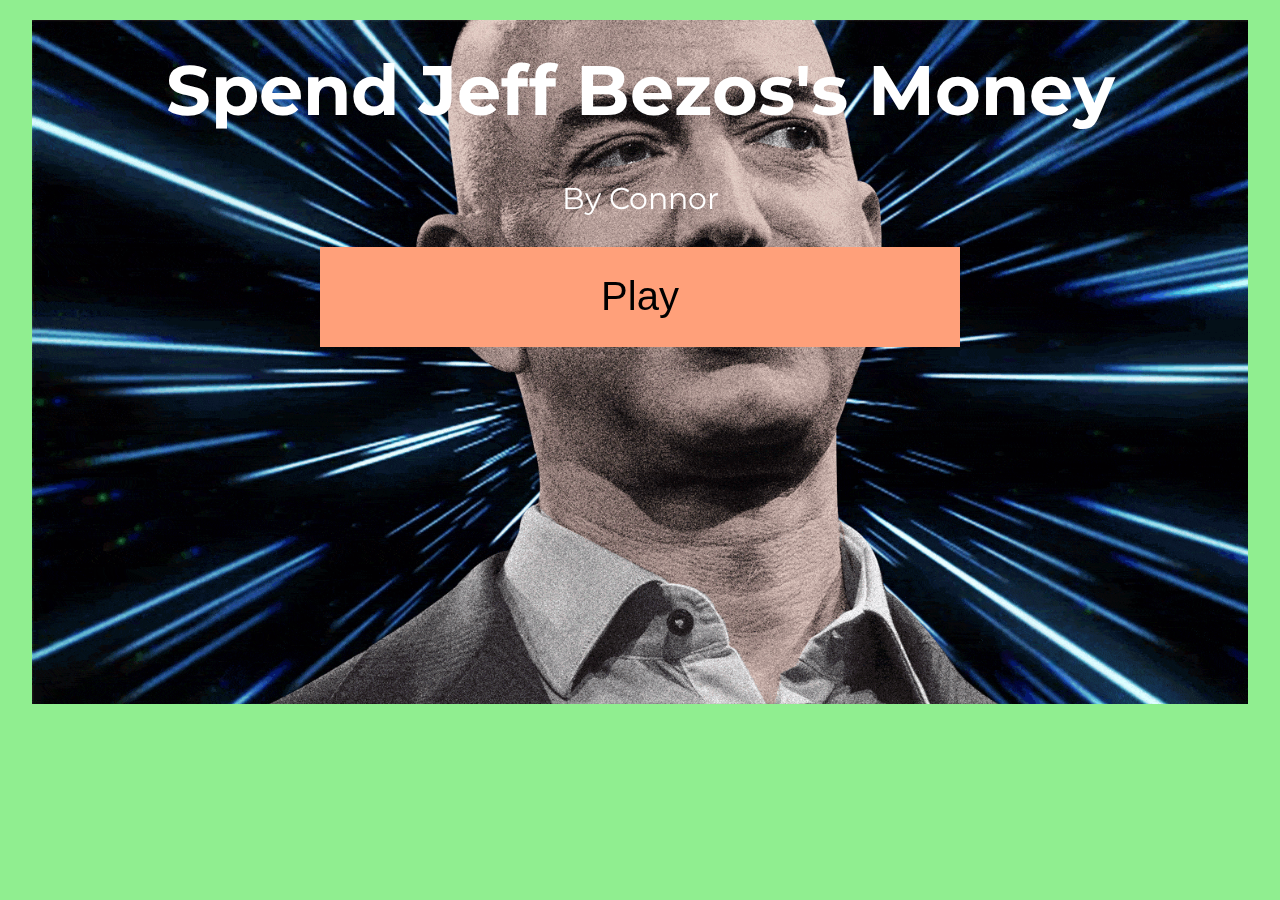
<file: index.html>
<!DOCTYPE html>
<html lang="en">
  <head>
    <meta charset="UTF-8" />
    <meta http-equiv="X-UA-Compatible" content="IE=edge" />
    <meta name="viewport" content="width=device-width, initial-scale=1.0" />
    <title>Document</title>
    <link rel="stylesheet" href="intro.css" />
    <link rel="preconnect" href="https://fonts.googleapis.com" />
    <link rel="preconnect" href="https://fonts.gstatic.com" crossorigin />
    <link
      href="https://fonts.googleapis.com/css2?family=Montserrat:wght@700&display=swap"
      rel="stylesheet"
    />
    <link rel="icon" href="./Icon.png" />
  </head>
  <body>
    <script>
      function Play() {
        window.location.replace("game.html");
      }
    </script>
    <h1>Spend Jeff Bezos's Money</h1>
    <p class="Sub-Title">By Connor</p>
    <button onclick="Play()" class="Play-Button">Play</button>
    <img src="./Intro.gif" alt="" />
  </body>
</html>
</file>
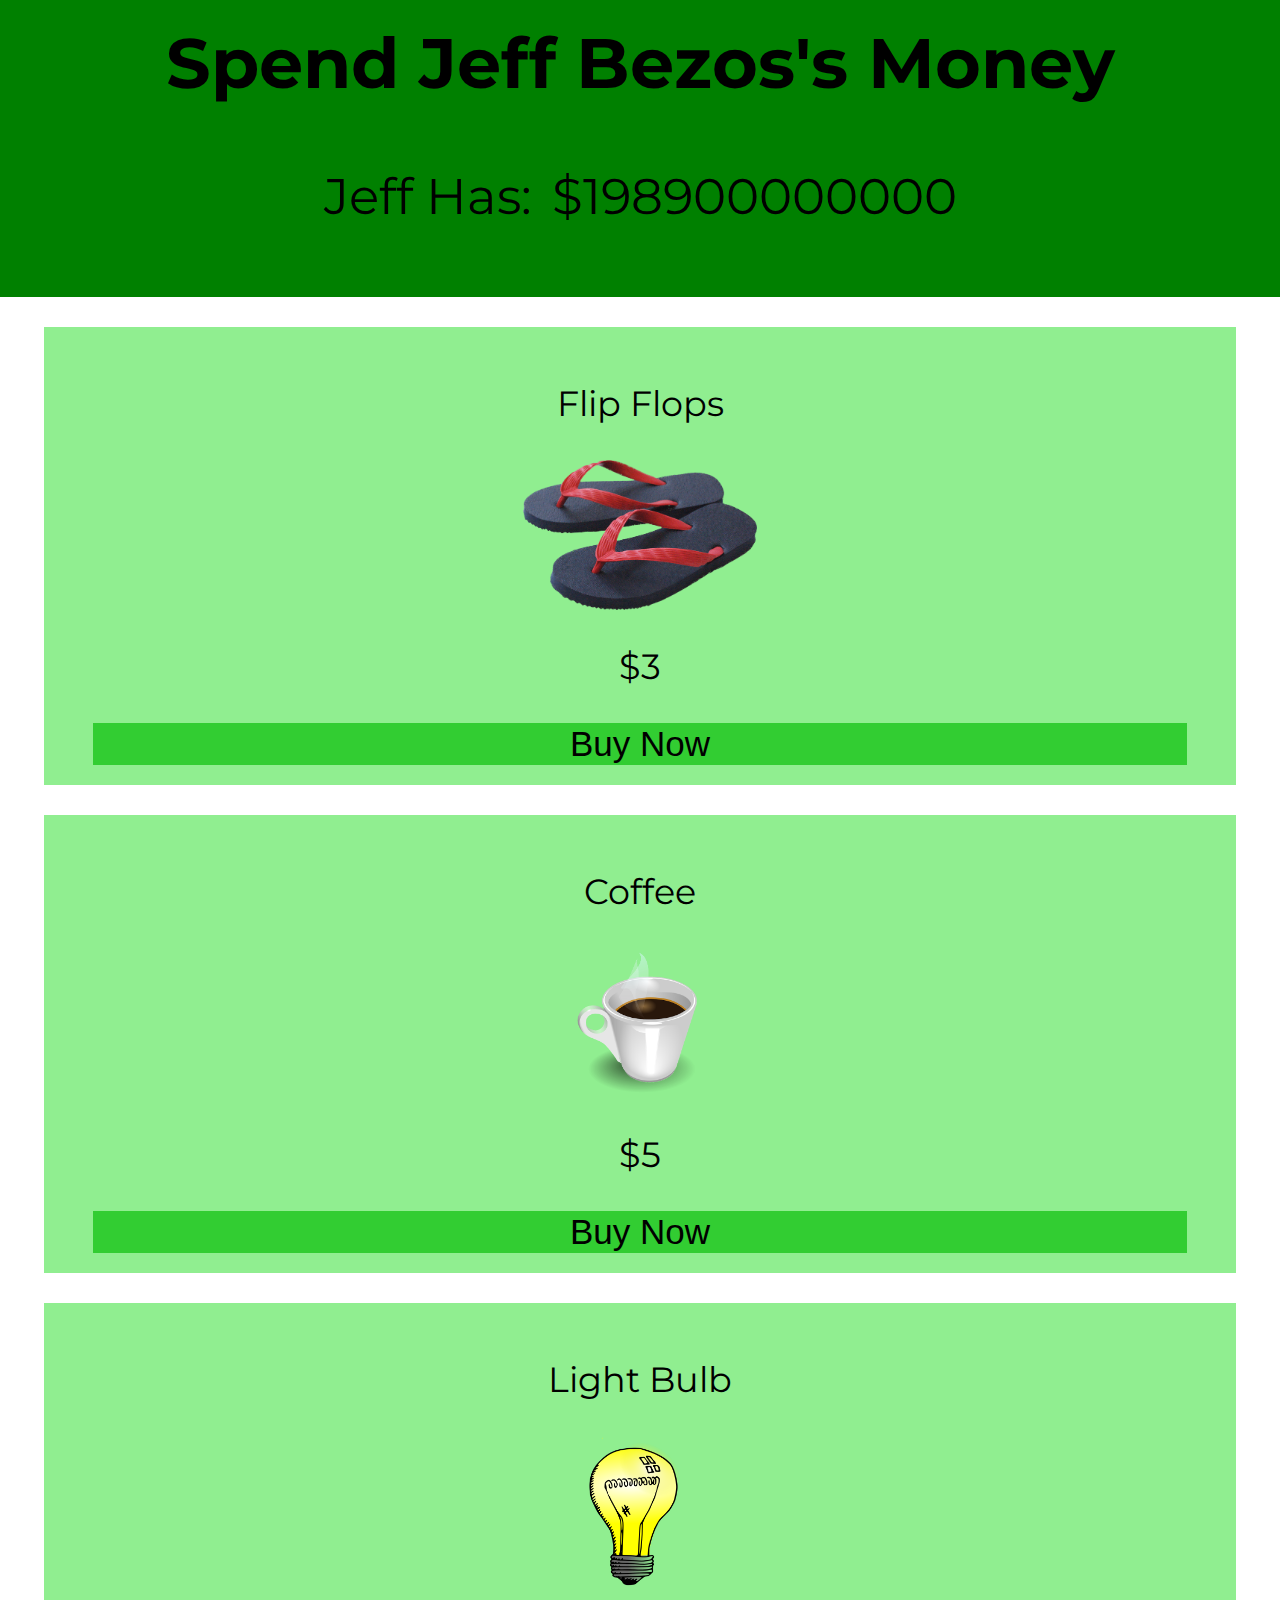
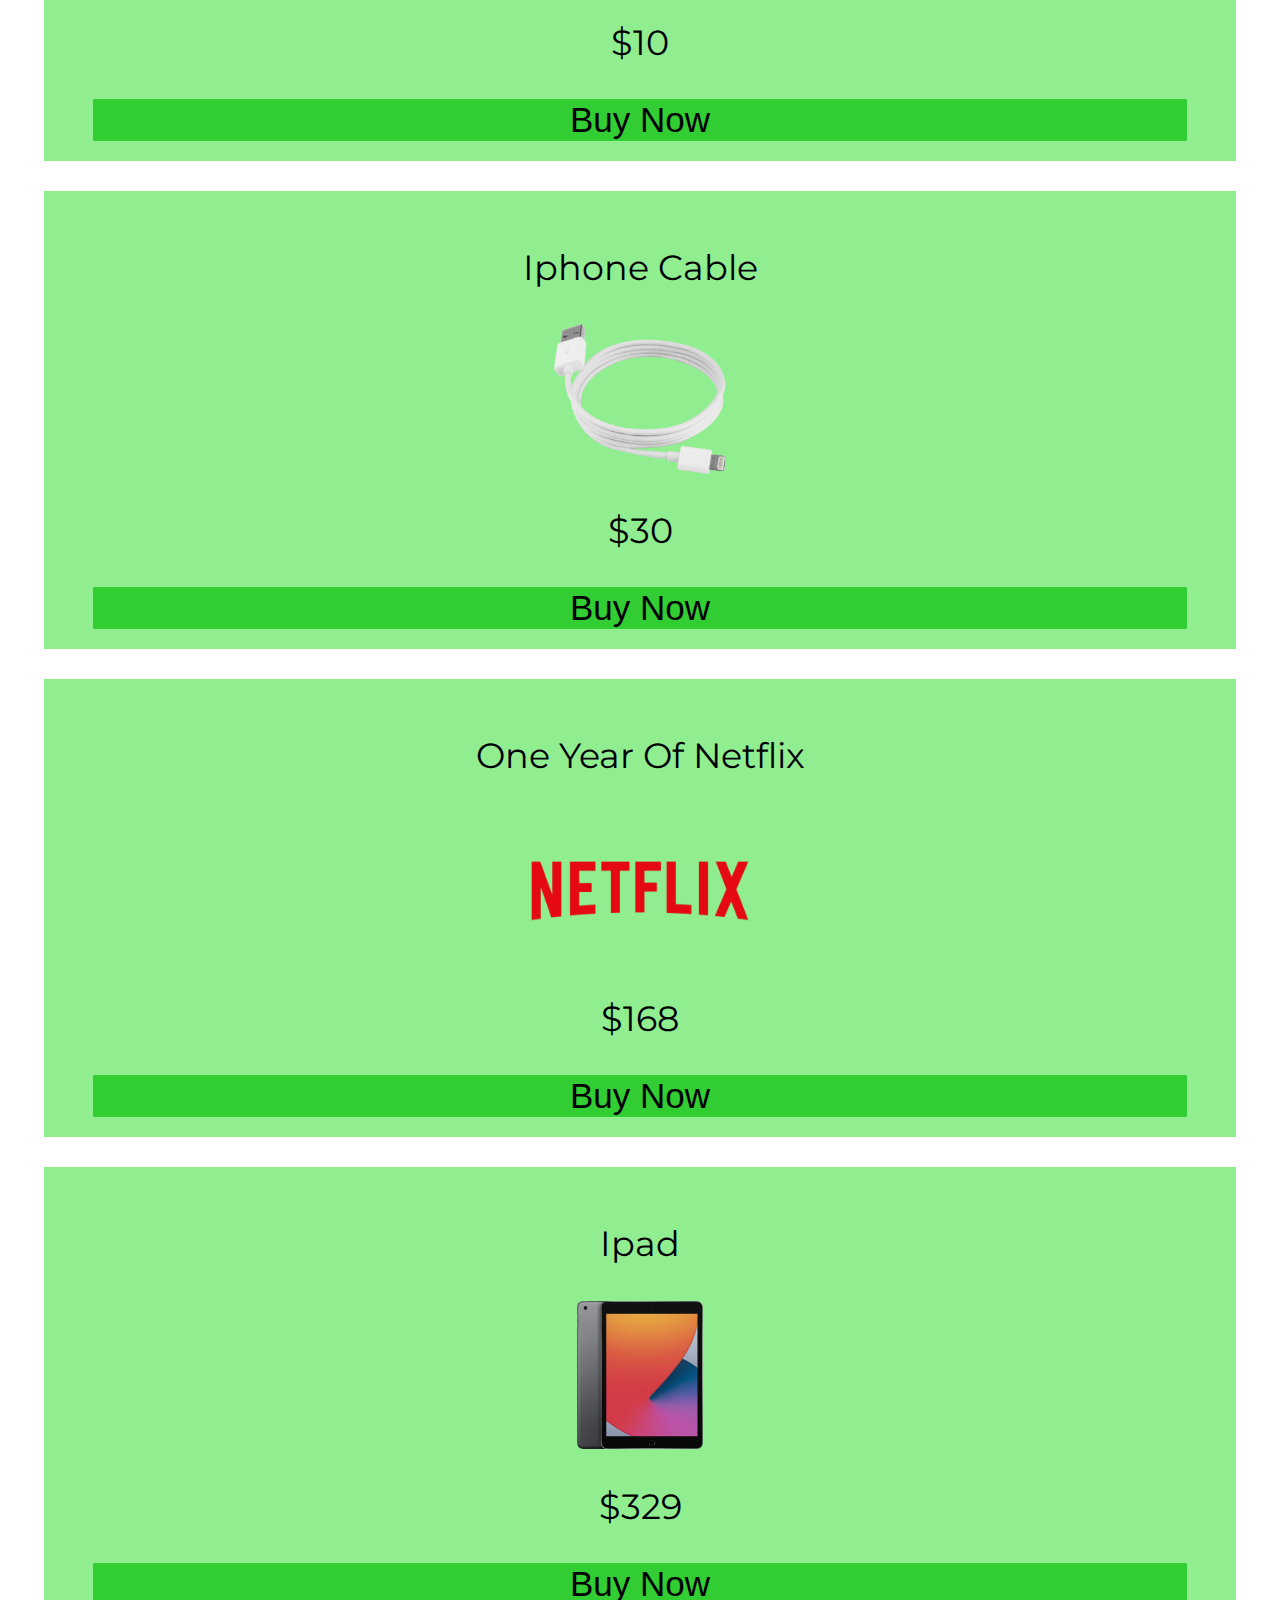
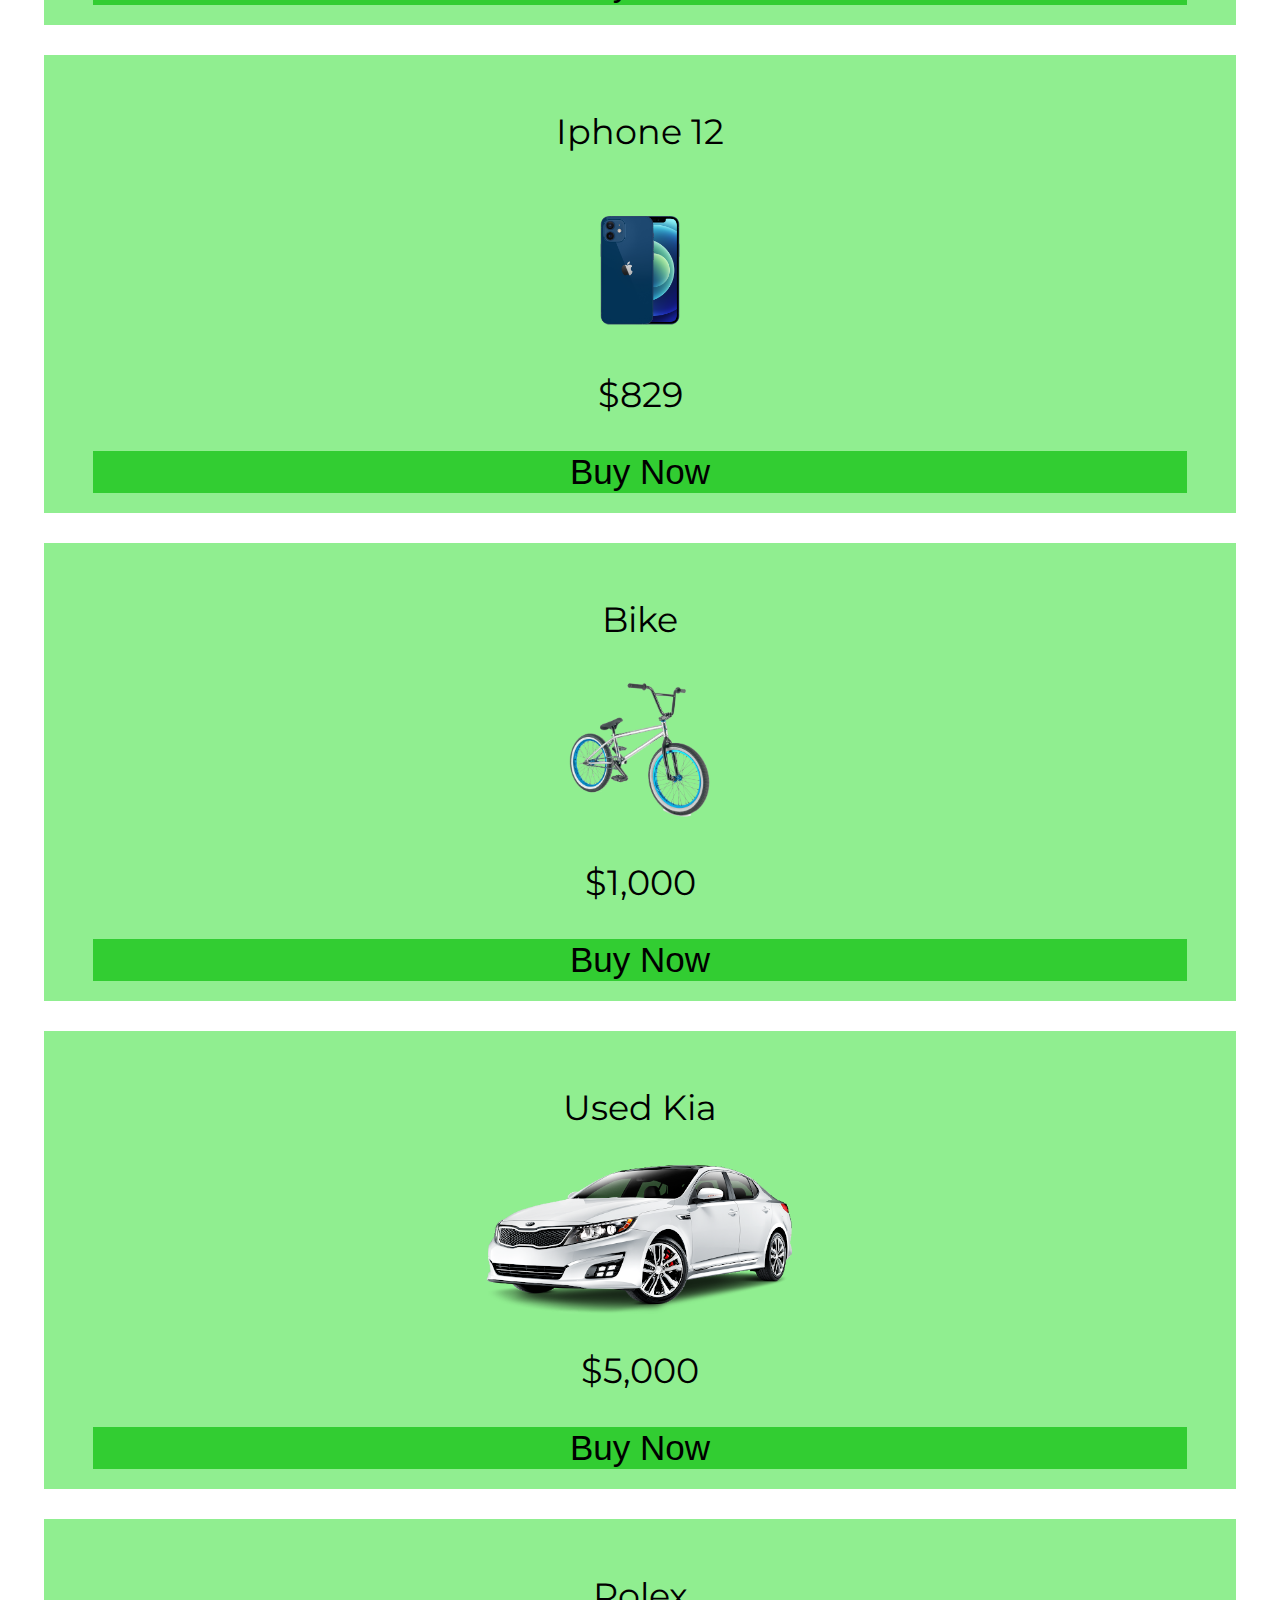
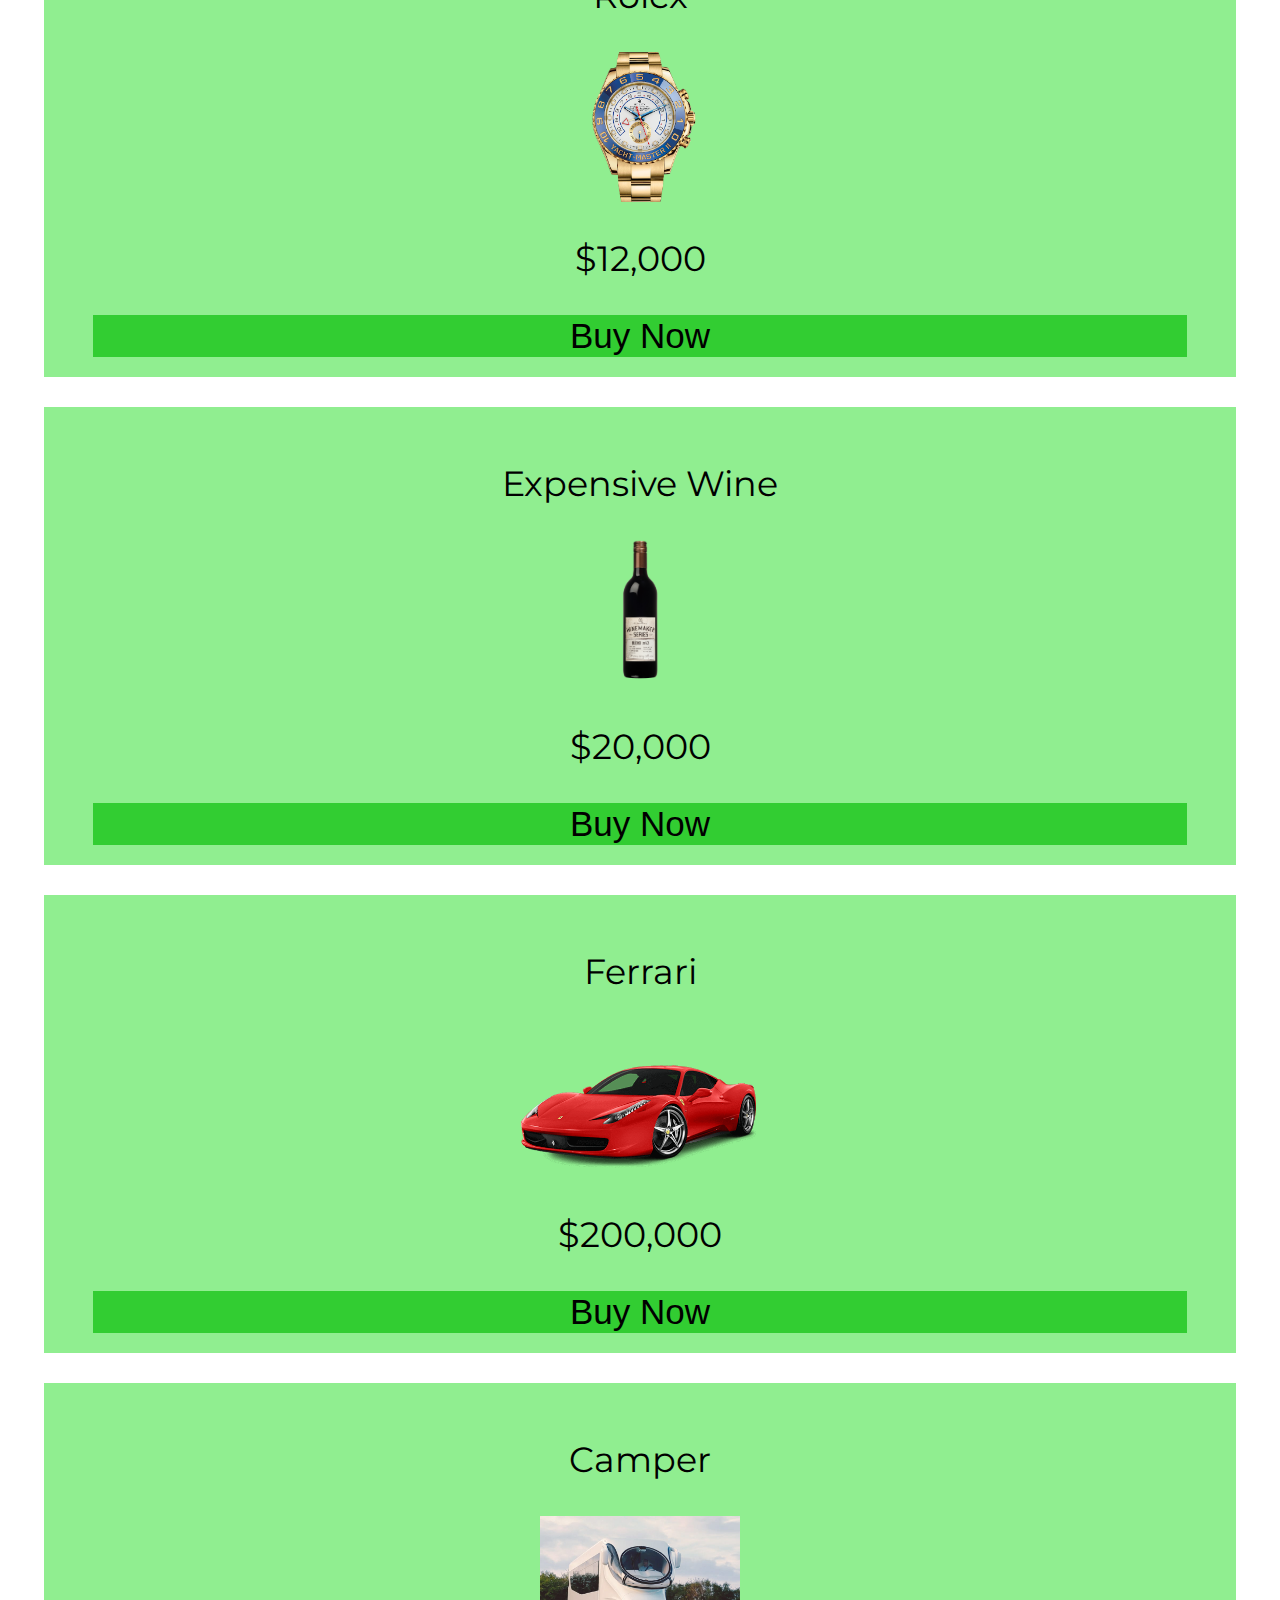
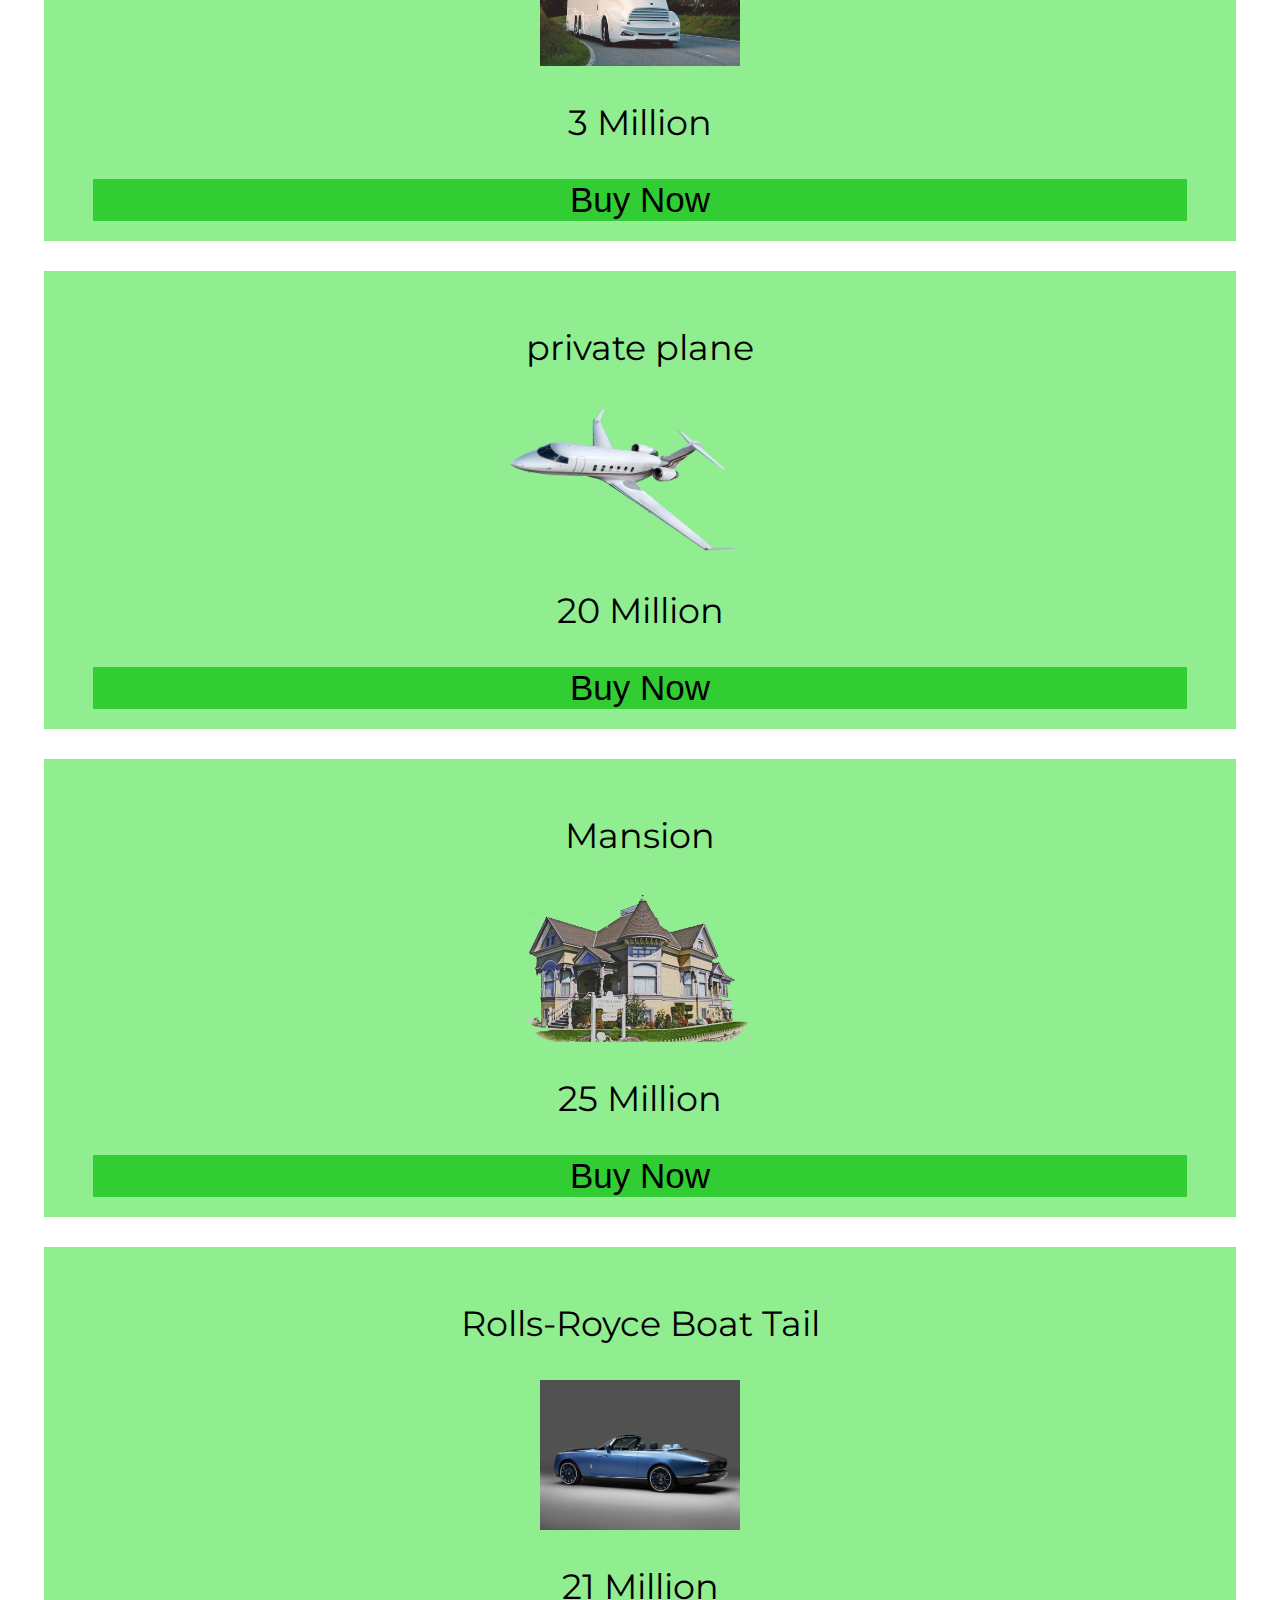
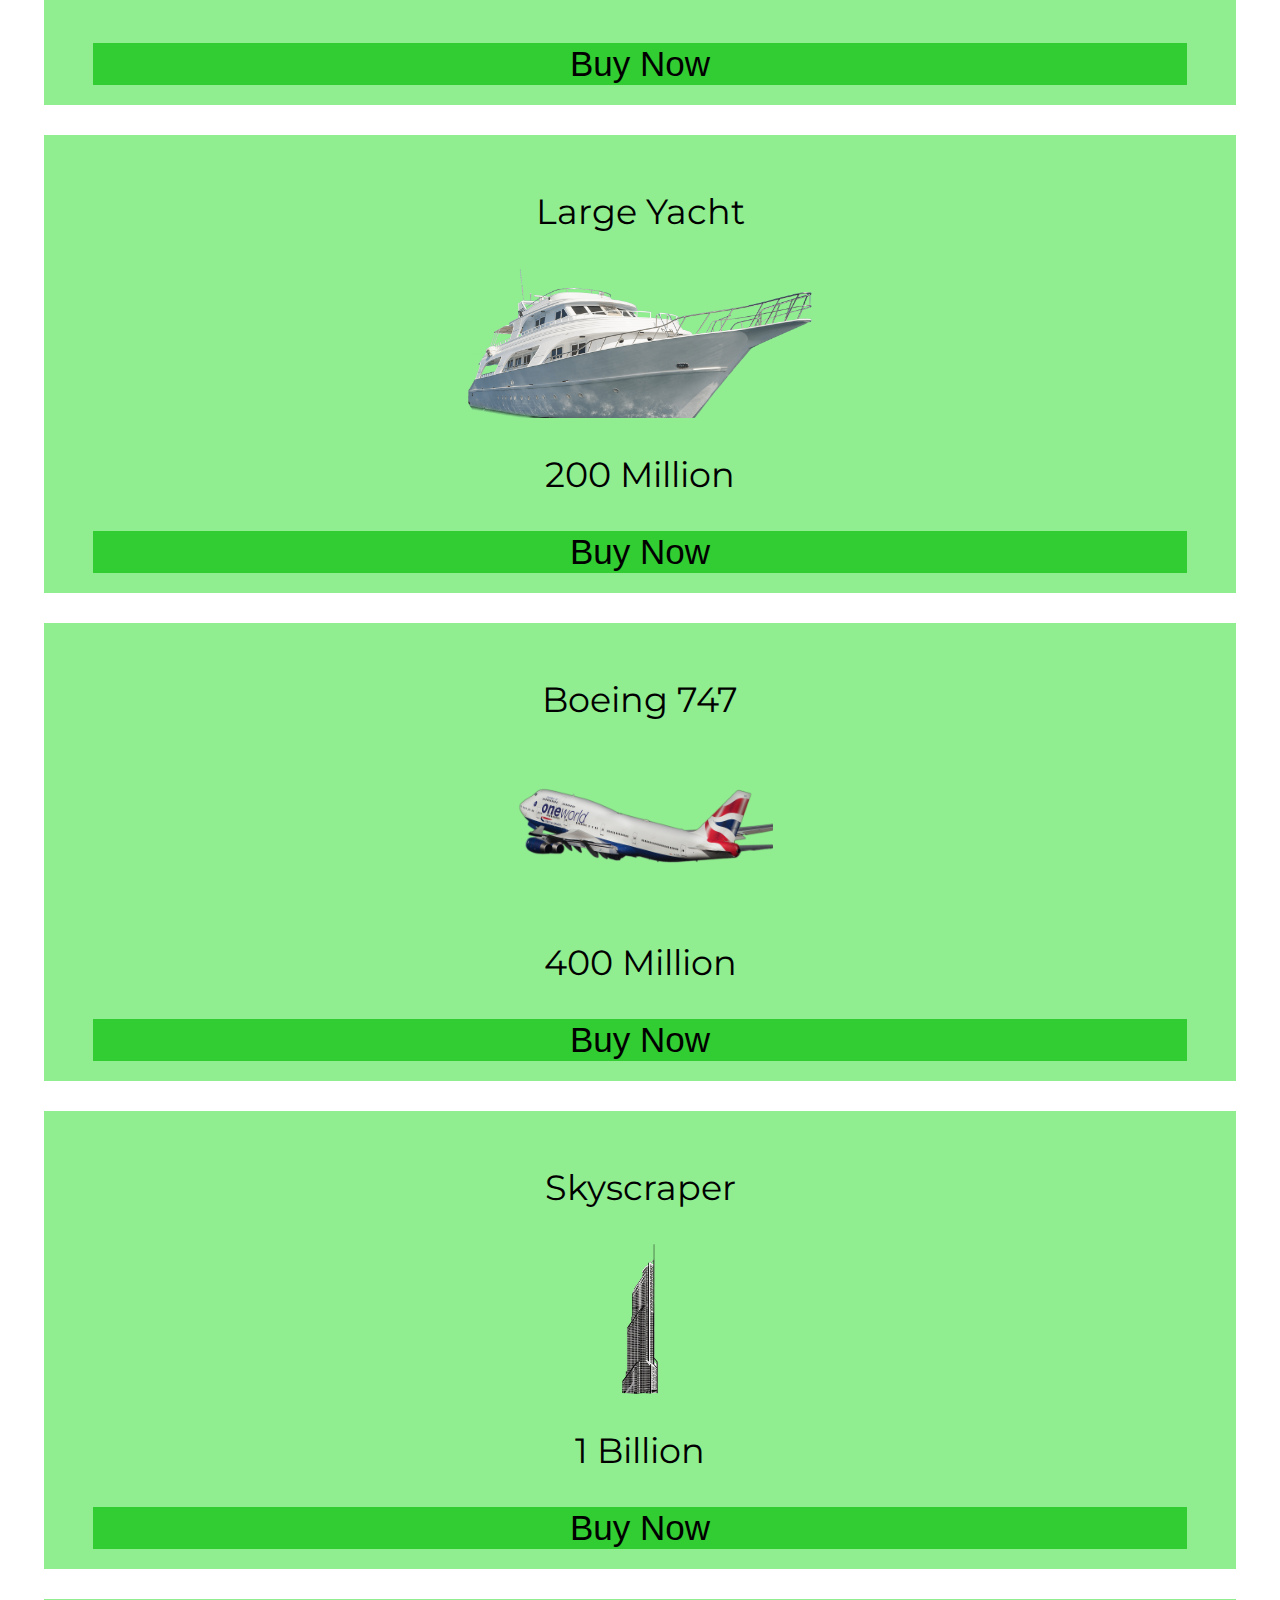
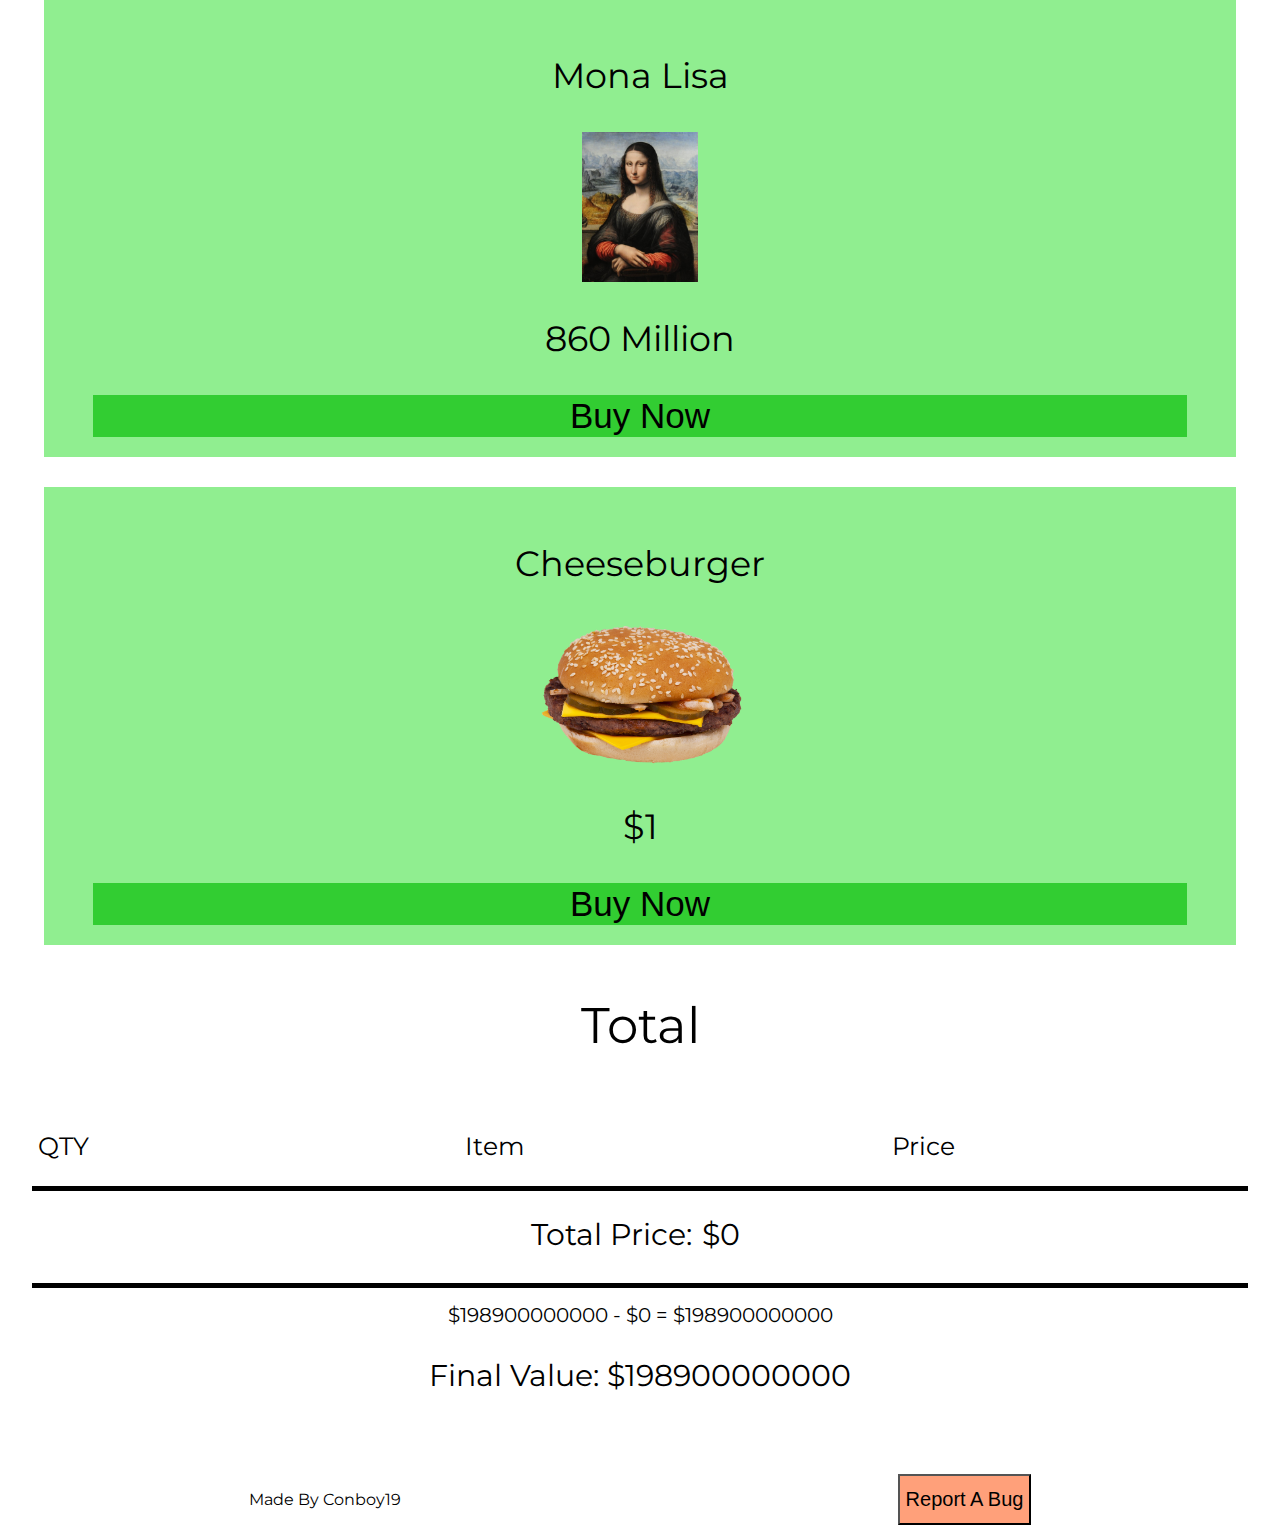
<file: game.html>
<!DOCTYPE html>
<html lang="en">
  <head>
    <meta charset="UTF-8" />
    <meta http-equiv="X-UA-Compatible" content="IE=edge" />
    <meta name="viewport" content="width=device-width, initial-scale=1.0" />
    <title>Spend Jeff Bezos's Money</title>
    <link rel="script" href="./index.js" />
    <link rel="stylesheet" href="./index.css" />
    <link rel="preconnect" href="https://fonts.gstatic.com" />
    <link rel="icon" href="./Icon.png" />
    <link
      href="https://fonts.googleapis.com/css2?family=Montserrat:wght@200&display=swap"
      rel="stylesheet"
    />
  </head>
  <body>
    <div id="You-Won" class="You-Won">
      <div class="You-Won-Title-Div">
        <p class="You-Won-Title">You Won!</p>
        <img class="You-Won-Img" src="./You-Won.gif" alt="" />
      </div>
      <p class="You-Won-Text">You Spent All Of Jeff Bezos's Money</p>
      <p class="You-Won-Text">Here Is Your receipt</p>
      <div class="receipt"></div>
    </div>

    <script src="./index.js"></script>
    <div id="Top-Bar" class="Top-Bar">
      <div class="Title">
        <h1>Spend Jeff Bezos's Money</h1>
      </div>
      <div class="Money-Div">
        <p class="Jeff-Has">Jeff Has:</p>
        <p id="Ammount" class="Ammount">$198900000000</p>
      </div>
    </div>

    <div id="Row-One" class="Row-One">
      <div class="Item-Div">
        <p class="Item-Title">Flip Flops</p>
        <img class="Item-Img" src="./Flip-Flops.png" alt="" />
        <p class="Item-Price" id="Flip-Flop-Price">$3</p>
        <button class="Buy-Item" id="Buy-Flip-Flops" onclick="BuyFlipFlops()">
          Buy Now
        </button>
      </div>
      <div class="Item-Div">
        <p class="Item-Title">Coffee</p>
        <img class="Item-Img" src="./Coffee.png" alt="" />
        <p id="Coffee-Price" class="Item-Price">$5</p>
        <button class="Buy-Item" id="Buy-Coffee" onclick="BuyCoffee()">
          Buy Now
        </button>
      </div>
      <div class="Item-Div">
        <p class="Item-Title">Light Bulb</p>
        <img class="Item-Img" src="./Light-Bulb.png" alt="" />
        <p id="Light-Bulb-Price" class="Item-Price">$10</p>
        <button class="Buy-Item" id="Buy-Light-Bulb" onclick="BuyLightBulb()">
          Buy Now
        </button>
      </div>
    </div>

    <div id="Row-Two" class="Row-Two">
      <div class="Item-Div">
        <p class="Item-Title">Iphone Cable</p>
        <img class="Item-Img" src="./Iphone-Cord.png" alt="" />
        <p id="Iphone-Cable-Price" class="Item-Price">$30</p>
        <button class="Buy-Item" id="Buy-Iphone-Cord" onclick="BuyIphoneCord()">
          Buy Now
        </button>
      </div>
      <div class="Item-Div">
        <p class="Item-Title">One Year Of Netflix</p>
        <img class="Item-Img" src="./Netflix.png" alt="" />
        <p id="Netflix-Price" class="Item-Price">$168</p>
        <button class="Buy-Item" id="Buy-Netflix" onclick="BuyNetflix()">
          Buy Now
        </button>
      </div>
      <div class="Item-Div">
        <p class="Item-Title">Ipad</p>
        <img class="Item-Img" src="./Ipad.png" alt="" />
        <p id="Ipad-Price" class="Item-Price">$329</p>
        <button class="Buy-Item" id="Buy-Ipad" onclick="BuyIpad()">
          Buy Now
        </button>
      </div>
    </div>

    <div id="Row-Three" class="Row-Three">
      <div class="Item-Div">
        <p class="Item-Title">Iphone 12</p>
        <img class="Item-Img" src="./Iphone.png" alt="" />
        <p id="Iphone-Price" class="Item-Price">$829</p>
        <button id="Buy-Iphone" class="Buy-Item" onclick="BuyIphone()">
          Buy Now
        </button>
      </div>
      <div class="Item-Div">
        <p class="Item-Title">Bike</p>
        <img class="Item-Img" src="./Bike.png" alt="" />
        <p id="Bike-Price" class="Item-Price">$1,000</p>
        <button id="Buy-Bike" class="Buy-Item" onclick="BuyBike()">
          Buy Now
        </button>
      </div>
      <div class="Item-Div">
        <p class="Item-Title">Used Kia</p>
        <img class="Item-Img" src="./Kia.png" alt="" />
        <p id="Kia-Price" class="Item-Price">$5,000</p>
        <button id="Buy-Kia" onclick="BuyKia()" class="Buy-Item">
          Buy Now
        </button>
      </div>
    </div>

    <div id="Row-Four" class="Row-Four">
      <div class="Item-Div">
        <p class="Item-Title">Rolex</p>
        <img class="Item-Img" src="./Rolex.png" alt="" />
        <p id="Rolex-Price" class="Item-Price">$12,000</p>
        <button id="Buy-Rolex" class="Buy-Item" onclick="BuyRolex()">
          Buy Now
        </button>
      </div>
      <div class="Item-Div">
        <p class="Item-Title">Expensive Wine</p>
        <img class="Item-Img" src="./Wine.png" alt="" />
        <p id="Wine-Price" class="Item-Price">$20,000</p>
        <button id="Buy-Wine" class="Buy-Item" onclick="BuyWine()">
          Buy Now
        </button>
      </div>
      <div ondblclick="Ferrari-Price" class="Item-Div">
        <p class="Item-Title">Ferrari</p>
        <img class="Item-Img" src="./Ferrari.png" alt="" />
        <p id="Ferrari-Price" class="Item-Price">$200,000</p>
        <button id="Buy-Ferrari" onclick="BuyFerrari()" class="Buy-Item">
          Buy Now
        </button>
      </div>
    </div>

    <div id="Row-Five" class="Row-Five">
      <div class="Item-Div">
        <p class="Item-Title">Camper</p>
        <img class="Item-Img" src="./Camper.jpeg" alt="" />
        <p id="Camper-Price" class="Item-Price">3 Million</p>
        <button id="Buy-Camper" class="Buy-Item" onclick="BuyCamper()">
          Buy Now
        </button>
      </div>
      <div class="Item-Div">
        <p class="Item-Title">private plane</p>
        <img class="Item-Img" src="./Plane.png" alt="" />
        <p id="Plane-Price" class="Item-Price">20 Million</p>
        <button id="Buy-Plane" class="Buy-Item" onclick="BuyPrivatePlane()">
          Buy Now
        </button>
      </div>
      <div class="Item-Div">
        <p class="Item-Title">Mansion</p>
        <img class="Item-Img" src="./House.png" alt="" />
        <p id="Mansion-Price" class="Item-Price">25 Million</p>
        <button id="Buy-Mansion" class="Buy-Item" onclick="BuyMansion()">
          Buy Now
        </button>
      </div>
    </div>

    <div id="Row-Six" class="Row-Six">
      <div class="Item-Div">
        <p class="Item-Title">Rolls-Royce Boat Tail</p>
        <img class="Item-Img" src="./Car.jpeg" alt="" />
        <p id="Car-Price" class="Item-Price">21 Million</p>
        <button id="Buy-Car" class="Buy-Item" onclick="BuyCar()">
          Buy Now
        </button>
      </div>
      <div class="Item-Div">
        <p class="Item-Title">Large Yacht</p>
        <img class="Item-Img" src="./Yacht.png" alt="" />
        <p id="Yacht-Price" class="Item-Price">200 Million</p>
        <button id="Buy-Yacht" class="Buy-Item" onclick="BuyYacht()">
          Buy Now
        </button>
      </div>
      <div class="Item-Div">
        <p class="Item-Title">Boeing 747</p>
        <img class="Item-Img" src="./Jet.png" alt="" />
        <p id="Jet-Price" class="Item-Price">400 Million</p>
        <button id="Buy-Jet" onclick="BuyJet()" class="Buy-Item">
          Buy Now
        </button>
      </div>
    </div>

    <div id="Row-Seven" class="Row-Seven">
      <div class="Item-Div-2">
        <p class="Item-Title">Skyscraper</p>
        <img class="Item-Img" src="./Skyscraper.png" alt="" />
        <p id="Skyscraper-Price" class="Item-Price">1 Billion</p>
        <button id="Buy-Skyscraper" class="Buy-Item" onclick="BuySkyscraper()">
          Buy Now
        </button>
      </div>
      <div class="Item-Div">
        <p class="Item-Title">Mona Lisa</p>
        <img class="Item-Img" src="./Mona-Lisa.jpeg" alt="" />
        <p id="Lisa-Price" class="Item-Price">860 Million</p>
        <button id="Buy-Lisa" class="Buy-Item" onclick="BuyLisa()">
          Buy Now
        </button>
      </div>

      <div class="Item-Div">
        <p class="Item-Title">Cheeseburger</p>
        <img class="Item-Img" src="./Cheeseburger.png" alt="" />
        <p id="Cheeseburger-Price" class="Item-Price">$1</p>
        <button
          id="Buy-Cheeseburger"
          class="Buy-Item"
          onclick="BuyCheeseburger()"
        >
          Buy Now
        </button>
      </div>
    </div>

    <div id="Total" class="Total">
      <p class="Total-Title">Total</p>
      <div class="Total-SubTitle">
        <p class="Subtitle">QTY</p>
        <p class="Subtitle">Item</p>
        <p class="Subtitle">Price</p>
      </div>
      <div class="Total-Bar"></div>

      <div id="Total-Flip-Flops" class="Total-Filp-Flops">
        <p id="Total-Flip-Flops-QTY" class="Total-Text">0</p>
        <p class="Total-Text">Flip Flops</p>
        <p id="Total-Flip-Flops-Price" class="Total-Text">$0</p>
      </div>

      <div id="Total-Coffee" class="Total-Coffee">
        <p id="Total-Coffee-QTY" class="Total-Text">0</p>
        <p class="Total-Text">Coffee</p>
        <p id="Total-Coffee-Price" class="Total-Text">$0</p>
      </div>

      <div id="Total-Light-Bulbs" class="Total-Light-Bulbs">
        <p id="Total-Light-Bulbs-QTY" class="Total-Text">0</p>
        <p class="Total-Text">Light Bulbs</p>
        <p id="Total-Light-Bulbs-Price" class="Total-Text">$0</p>
      </div>

      <div id="Total-Iphone-Cable" class="Total-Iphone-Cable">
        <p id="Total-Iphone-Cable-QTY" class="Total-Text">0</p>
        <p class="Total-Text">Iphone Cable</p>
        <p id="Total-Iphone-Cable-Price" class="Total-Text">$0</p>
      </div>

      <div id="Total-Netflix" class="Total-Netflix">
        <p id="Total-Netflix-QTY" class="Total-Text">0</p>
        <p class="Total-Text">One Year Of Netflix</p>
        <p id="Total-Netflix-Price" class="Total-Text">$0</p>
      </div>

      <div id="Total-Ipad" class="Total-Ipad">
        <p id="Total-Ipad-QTY" class="Total-Text">0</p>
        <p class="Total-Text">Ipad</p>
        <p id="Total-Ipad-Price" class="Total-Text">$0</p>
      </div>

      <div id="Total-Bike" class="Total-Bike">
        <p id="Total-Bike-QTY" class="Total-Text">0</p>
        <p class="Total-Text">Bike</p>
        <p id="Total-Bike-Price" class="Total-Text">$0</p>
      </div>

      <div id="Total-Iphone" class="Total-Iphone">
        <p id="Total-Iphone-QTY" class="Total-Text">0</p>
        <p class="Total-Text">Iphone</p>
        <p id="Total-Iphone-Price" class="Total-Text">$0</p>
      </div>

      <div id="Total-Kia" class="Total-Kia">
        <p id="Total-Kia-QTY" class="Total-Text">0</p>
        <p class="Total-Text">Used Kia</p>
        <p id="Total-Kia-Price" class="Total-Text">$0</p>
      </div>

      <div id="Total-Rolex" class="Total-Rolex">
        <p id="Total-Rolex-QTY" class="Total-Text">0</p>
        <p class="Total-Text">Rolex</p>
        <p id="Total-Rolex-Price" class="Total-Text">$0</p>
      </div>

      <div id="Total-Wine" class="Total-Wine">
        <p id="Total-Wine-QTY" class="Total-Text">0</p>
        <p class="Total-Text">Expensive Wine</p>
        <p id="Total-Wine-Price" class="Total-Text">$0</p>
      </div>

      <div id="Total-Ferrari" class="Total-Ferrari">
        <p id="Total-Ferrari-QTY" class="Total-Text">0</p>
        <p class="Total-Text">Ferrari</p>
        <p id="Total-Ferrari-Price" class="Total-Text">$0</p>
      </div>

      <div id="Total-Camper" class="Total-Camper">
        <p id="Total-Camper-QTY" class="Total-Text">0</p>
        <p class="Total-Text">Camper</p>
        <p id="Total-Camper-Price" class="Total-Text">$0</p>
      </div>

      <div id="Total-Plane" class="Total-Plane">
        <p id="Total-Plane-QTY" class="Total-Text">0</p>
        <p class="Total-Text">Private Plane</p>
        <p id="Total-Plane-Price" class="Total-Text">$0</p>
      </div>

      <div id="Total-Mansion" class="Total-Mansion">
        <p id="Total-Mansion-QTY" class="Total-Text">0</p>
        <p class="Total-Text">Mansion</p>
        <p id="Total-Mansion-Price" class="Total-Text">$0</p>
      </div>

      <div id="Total-Yacht" class="Total-Yacht">
        <p id="Total-Yacht-QTY" class="Total-Text">0</p>
        <p class="Total-Text">Yacht</p>
        <p id="Total-Yacht-Price" class="Total-Text">$0</p>
      </div>

      <div id="Total-Car" class="Total-Car">
        <p id="Total-Car-QTY" class="Total-Text">0</p>
        <p class="Total-Text">Rolls-Royce Boat Tail</p>
        <p id="Total-Car-Price" class="Total-Text">$0</p>
      </div>

      <div id="Total-Jet" class="Total-Jet">
        <p id="Total-Jet-QTY" class="Total-Text">0</p>
        <p class="Total-Text">Boeing 747</p>
        <p id="Total-Jet-Price" class="Total-Text">$0</p>
      </div>

      <div id="Total-Skyscraper" class="Total-Skyscraper">
        <p id="Total-Skyscraper-QTY" class="Total-Text">0</p>
        <p class="Total-Text">Skyscraper</p>
        <p id="Total-Skyscraper-Price" class="Total-Text">$0</p>
      </div>

      <div id="Total-Lisa" class="Total-Lisa">
        <p id="Total-Lisa-QTY" class="Total-Text">0</p>
        <p class="Total-Text">Mona Lisa</p>
        <p id="Total-Lisa-Price" class="Total-Text">$0</p>
      </div>

      <div id="Total-Cheeseburger" class="Total-Cheeseburger">
        <p id="Total-Cheeseburger-QTY" class="Total-Text">0</p>
        <p class="Total-Text">Cheeseburger</p>
        <p id="Total-Cheeseburger-Price" class="Total-Text">$0</p>
      </div>

      <div class="Total-Price">
        <p class="Total-Text-Price">Total Price:</p>
        <p id="Total-Price" class="Total-Text-Price">$0</p>
      </div>
      <div class="Total-Bar"></div>
      <div class="Final-Value">
        <p id="Final-Math" class="Final-Math">
          $198900000000 - $0 = $198900000000
        </p>
        <p id="Final-Text" class="Final-Text">Final Value: $198900000000</p>
      </div>
    </div>
    <div id="Close-Button" class="Close-Button-Div">
      <button onclick="CloseWon()" class="Close-Button">Reset</button>
    </div>

    <footer>
      <p>Made By Conboy19</p>
      <button onclick="Bug()" class="Bugs">Report A Bug</button>
    </footer>
  </body>
</html>
</file>
<file: intro.css>
Body {
  background-color: lightgreen;
  padding: 0px;
  margin: 0px;
  font-family: "Montserrat", sans-serif;
}
h1 {
  text-align: center;
  font-size: 70px;
  color: white;
}
.Sub-Title {
  font-size: 30px;
  text-align: center;
  color: white;
}
.Play-Button {
  width: 50%;
  background-color: lightsalmon;
  font-size: 40px;
  border: none;
  margin: auto;
  display: block;
  height: 100px;
  text-align: center;
  align-items: center;
}
img {
  width: 95%;
  display: block;
  position: fixed;
  z-index: -1;
  right: 2.5%;
  left: 2.5%;
  top: 20px;
}

@media (max-width: 800px) {
  h1 {
    font-size: 30px;
  }
  .Sub-Title {
    font-size: 20px;
  }
  .Play-Button {
    height: 50px;
    font-size: 20px;
  }
}
</file>
<file: index.css>
body {
  margin: 0px;
  padding: 0px;
  font-family: "Montserrat", sans-serif;
  user-select: none;
}
.Money-Div {
  display: flex;
  justify-content: center;
}
.Jeff-Has {
  margin-right: 20px;
  font-size: 50px;
}
.Ammount {
  font-size: 50px;
}
h1 {
  text-align: center;
  font-size: 70px;
  margin-top: 0px;
  margin-bottom: 10px;
}
.Top-Bar {
  background-color: green;
  padding-top: 20px;
  padding-bottom: 20px;
}
.Item-Title {
  font-size: 35px;
  text-align: center;
}
.Item-Div {
  background-color: lightgreen;
  width: 30%;
  margin-left: 20px;
  padding-right: 20px;
  padding-left: 20px;
  padding-bottom: 20px;
  padding-top: 20px;
  margin-top: 30px;
  margin-right: 20px;
  height: 100%;
}
.Item-Div-2 {
  background-color: lightgreen;
  width: 30%;
  margin-left: 20px;
  padding-right: 20px;
  padding-left: 20px;
  padding-bottom: 20px;
  padding-top: 20px;
  margin-top: 30px;
  margin-right: 20px;
  height: 100%;
}

.Item-Div-3 {
  background-color: lightgreen;
  width: 30%;
  margin-left: 20px;
  padding-right: 20px;
  padding-left: 20px;
  padding-bottom: 20px;
  padding-top: 20px;
  margin-top: 30px;
  margin-right: 20px;
  height: 100%;
}
.Buy-Item {
  font-size: 35px;
  display: block;
  margin: auto;
  width: 95%;

  background-color: limegreen;
  border: none;
}
.Item-Price {
  font-size: 35px;
  text-align: center;
}
.Item-Img {
  height: 250px;
  display: block;
  margin: auto;
}
.Row-One,
.Row-Two,
.Row-Three,
.Row-Four,
.Row-Five,
.Row-Six,
.Row-Seven {
  display: flex;
  margin: auto;
  height: 30%;
}
.Ammount-Persentige {
  font-size: 40px;
  text-align: center;
}

@media (max-width: 2000px) {
  .Item-Img {
    height: 170px;
  }
}

@media (max-width: 1400px) {
  .Item-Img {
    height: 150px;
  }
  .Row-One,
  .Row-Two,
  .Row-Three,
  .Row-Four,
  .Row-Five,
  .Row-Six,
  .Row-Seven {
    display: block;
  }
  .Item-Div {
    width: 90%;
    margin-left: auto;
    margin-right: auto;
  }
  .Item-Div-2 {
    width: 90%;
    margin-left: auto;
    margin-right: auto;
  }
}
@media (max-width: 800px) {
  .Row-One,
  .Row-Two,
  .Row-Three,
  .Row-Four,
  .Row-Five,
  .Row-Six,
  .Row-Seven {
    display: block;
  }
  .Ammount-Bar {
    display: none;
  }
  .Item-Div {
    width: 85%;
    margin-left: auto;
    margin-right: auto;
  }
  .Item-Div-2 {
    width: 85%;
    margin-left: auto;
    margin-right: auto;
  }
  h1 {
    font-size: 40px;
  }
  .Money-Div {
    display: block;
  }
  .Jeff-Has {
    text-align: center;
    font-size: 35px;
  }
  .Ammount {
    text-align: center;
    font-size: 35px;
  }
}
.Total-Bar {
  height: 5px;
  width: 95%;
  background-color: black;
  position: absolute;
  margin-left: 2.5%;
}
.Total-Title {
  font-size: 50px;
  text-align: center;
}
.Total {
  padding-bottom: 50px;
}
.Total-SubTitle {
  display: flex;
  justify-content: space-between;
}
.Subtitle {
  font-size: 25px;
  margin-left: 3%;
  margin-right: 3%;
  width: 30%;
}
.Total-Filp-Flops,
.Total-Coffee,
.Total-Light-Bulbs,
.Total-Iphone-Cable,
.Total-Netflix,
.Total-Ipad,
.Total-Bike,
.Total-Iphone,
.Total-Kia,
.Total-Rolex,
.Total-Wine,
.Total-Ferrari,
.Total-Camper,
.Total-Plane,
.Total-Mansion,
.Total-Car,
.Total-Yacht,
.Total-Jet,
.Total-Skyscraper,
.Total-Lisa,
.Total-Cheeseburger {
  display: flex;
  justify-content: space-between;
  display: none;
}
.Total-Text {
  font-size: 20px;
  margin-left: 3%;
  margin-right: 3%;
  width: 30%;
}
.Total-Price {
  display: flex;
  justify-content: center;
}
.Total-Text-Price {
  margin-right: 10px;
  font-size: 30px;
}
.Final-Text {
  font-size: 30px;
  text-align: center;
}
.Final-Math {
  font-size: 20px;
  text-align: center;
}
.Buy-Div {
  display: flex;
}
.Input-Number {
  font-size: 35px;
  display: block;
  margin: auto;
  width: 95%;
  border: none;
  margin-bottom: 20px;
  text-align: center;
}
.You-Won {
  animation: Won 2s ease;
  display: none;
}
.You-Won-Title {
  font-size: 100px;
}
.You-Won-Text {
  font-size: 50px;
  text-align: center;
}
.You-Won-Title-Div {
  display: flex;
  background-color: lightgreen;
  justify-content: center;
}
.You-Won-Img {
  height: 250px;
}
.Close-Button {
  width: 25%;
  background-color: red;
  display: block;
  margin-left: auto;
  margin-right: auto;
  color: white;
  font-size: 40px;
  border: none;
}
.Close-Button-Div {
  display: none;
  margin-bottom: 50px;
}

@keyframes Won {
  0% {
    opacity: 0;
    transform: scale(0%);
  }
  100% {
    opacity: 1;
    transform: scale(100%);
  }
}

@media (max-width: 800px) {
  .You-Won-Title-Div {
    display: block;
    background: none;
  }
  .You-Won-Title {
    font-size: 50px;
  }
  .You-Won-Img {
    height: 200px;
    display: block;
    margin-left: auto;
    margin-right: auto;
  }
  .You-Won-Text {
    font-size: 20px;
  }
  .Total-Text {
    font-size: 10px;
  }
  .Total-Title {
    font-size: 30px;
  }
  .Final-Text {
    font-size: 20px;
  }
  .Final-Math {
    font-size: 20px;
  }
  .You-Won-Title-Div {
    display: block;
    text-align: center;
  }
  .Subtitle {
    font-size: 15px;
  }
  .Total-Text-Price {
    font-size: 20px;
  }
  .Close-Button {
    width: 95%;
  }
}
footer {
  display: flex;
  justify-content: space-around;
}
.Bugs {
  background-color: lightsalmon;
  font-size: 20px;
}
</file>
